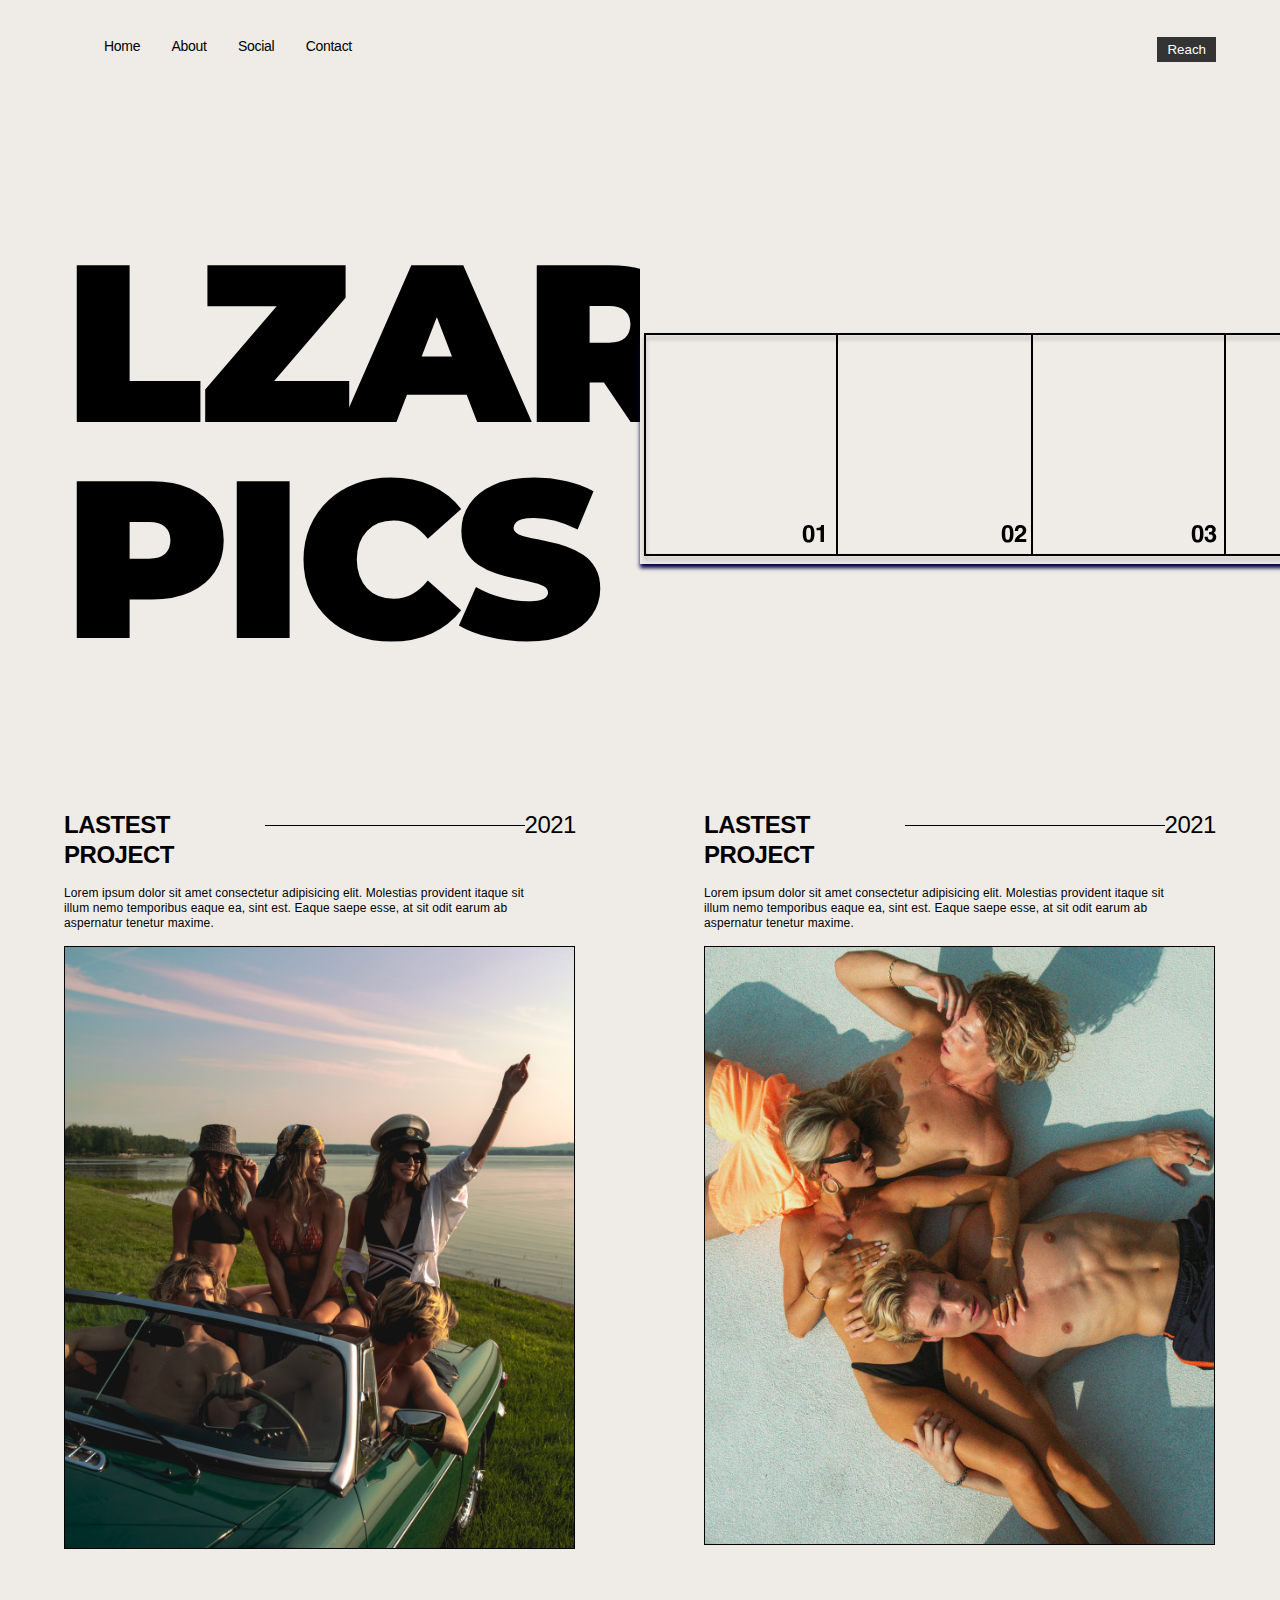
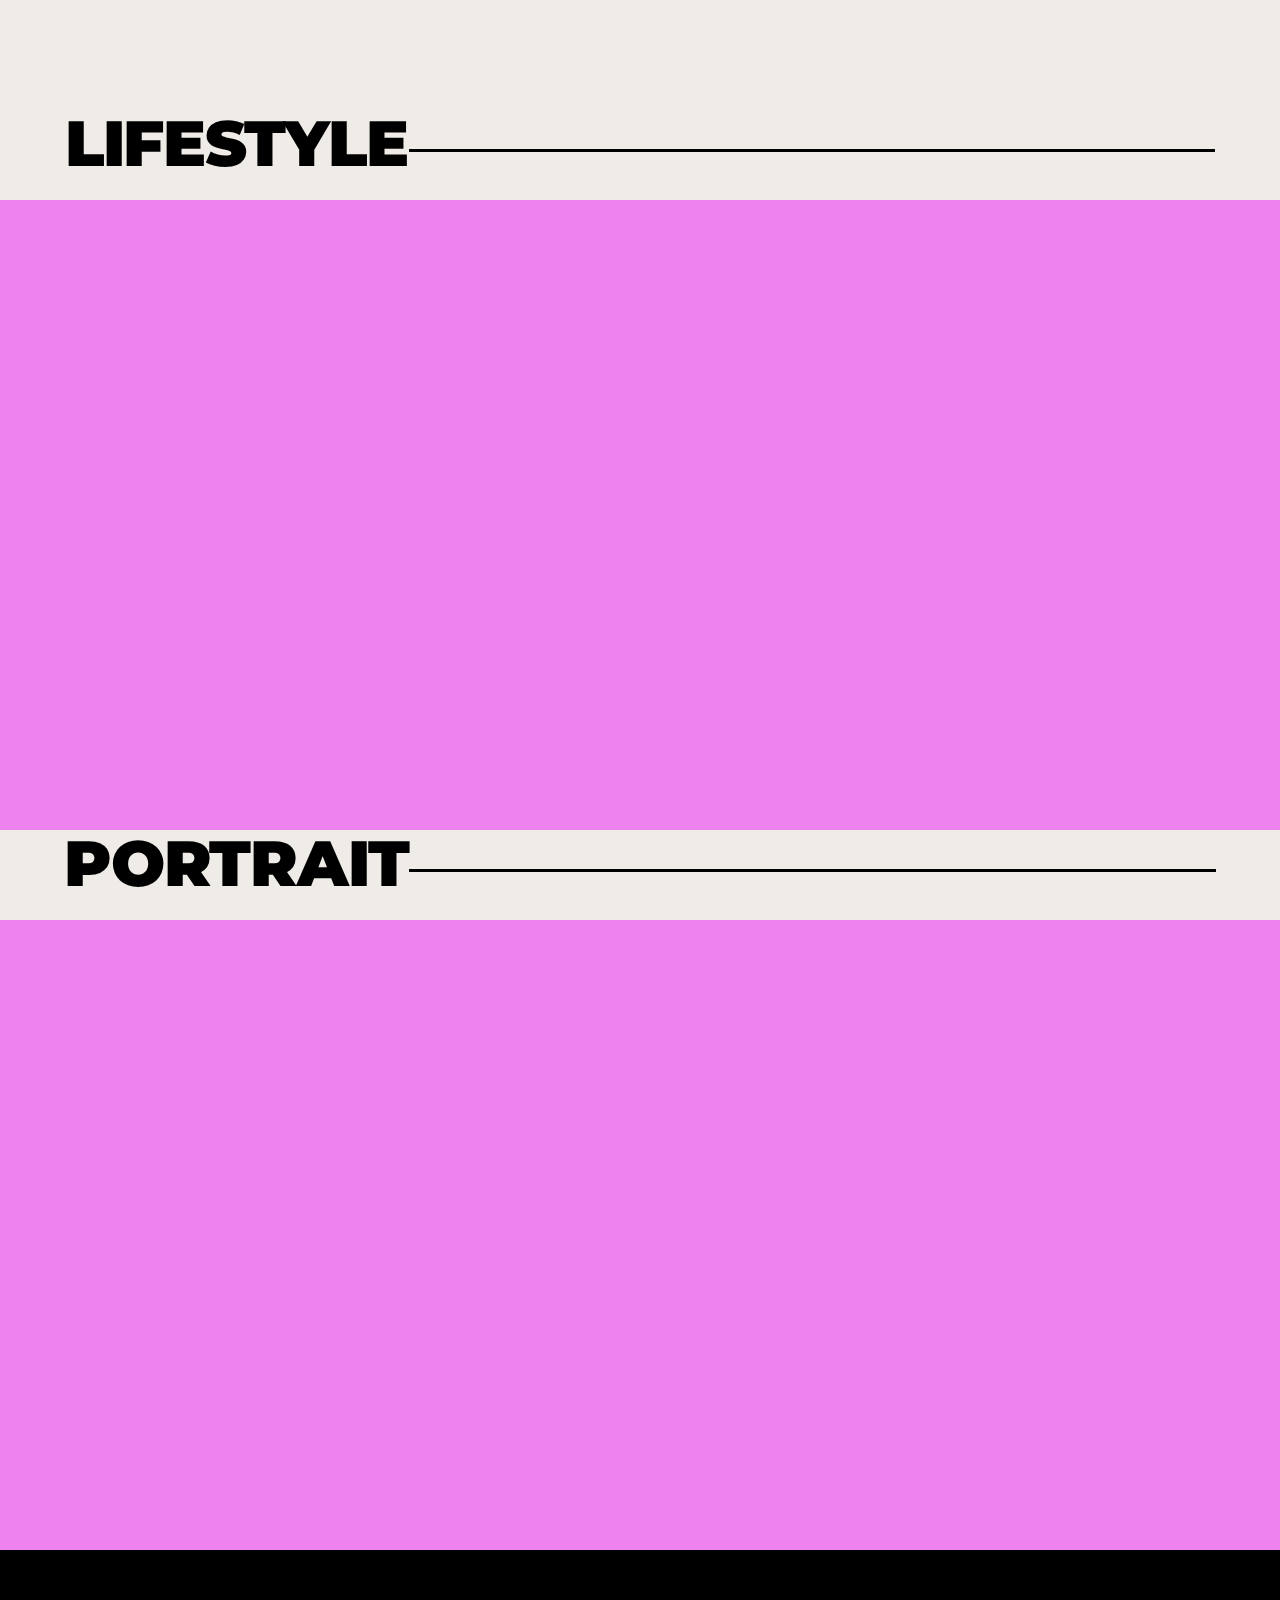
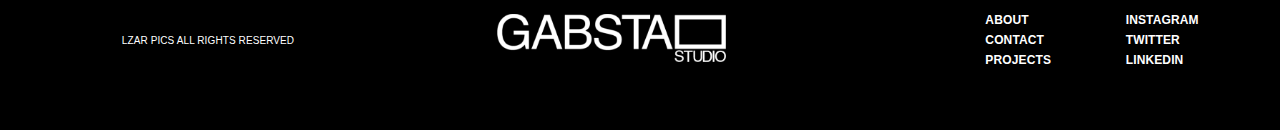
<file: index.html>
<!DOCTYPE html>
<html lang="en">
<head>
    <meta charset="UTF-8">
    <meta http-equiv="X-UA-Compatible" content="IE=edge">
    <meta name="viewport" content="width=device-width, initial-scale=1.0">
    <link rel="stylesheet" href="css/index.css">
    <title>Document</title>
</head>
<body>
    <header class="flex">
        <div class="navbar">
            <div class="header-left-content">
                <ul class="unlisted">
                    <a href="">
                        <li class="unlisted-text">Home</li>
                    </a>
                    <a href="">
                        <li class="unlisted-text">About</li>
                    </a>
                    <a href="">
                        <li class="unlisted-text">Social</li>
                    </a>
                    <a href="">
                        <li class="unlisted-text"> Contact</li>
                    </a>
                </ul>
            </div>
            <div class="header-right-content">
                    <ul>
                        <a href="#">
                                <div class="dropdown">
                                    <button onclick="myFunction()" class="box">Reach</button>
                                    <div id="myDropdown" class="dropdown-content box">
                                      <a href="#">Link 1</a>
                                    </div>
                                  </div>
                    </ul>
            </div>
        </div>
    </header>
    <main class="flex">
        <div class="main-left-content">
            <h1>LZAR </h1>
            <h1 class="near">PICS</h1>
        </div>
        <div class="main-right-content">
            <svg width="689" height="231" viewBox="0 0 689 231" fill="none" xmlns="http://www.w3.org/2000/svg">
                <path d="M166.16 200.668C166.16 202.621 166.32 204.117 166.641 205.156C166.961 206.188 167.617 206.703 168.609 206.703C169.602 206.703 170.25 206.188 170.555 205.156C170.867 204.117 171.023 202.621 171.023 200.668C171.023 198.621 170.867 197.105 170.555 196.121C170.25 195.137 169.602 194.645 168.609 194.645C167.617 194.645 166.961 195.137 166.641 196.121C166.32 197.105 166.16 198.621 166.16 200.668ZM168.609 191.891C170.773 191.891 172.289 192.652 173.156 194.176C174.031 195.699 174.469 197.863 174.469 200.668C174.469 203.473 174.031 205.633 173.156 207.148C172.289 208.664 170.773 209.422 168.609 209.422C166.445 209.422 164.926 208.664 164.051 207.148C163.184 205.633 162.75 203.473 162.75 200.668C162.75 197.863 163.184 195.699 164.051 194.176C164.926 192.652 166.445 191.891 168.609 191.891ZM176.543 197.281V195.008C177.598 194.961 178.336 194.891 178.758 194.797C179.43 194.648 179.977 194.352 180.399 193.906C180.688 193.602 180.907 193.195 181.055 192.688C181.141 192.383 181.184 192.156 181.184 192.008H183.961V209H180.54V197.281H176.543Z" fill="black"/>
                <path d="M365.16 200.668C365.16 202.621 365.32 204.117 365.641 205.156C365.961 206.188 366.617 206.703 367.609 206.703C368.602 206.703 369.25 206.188 369.555 205.156C369.867 204.117 370.023 202.621 370.023 200.668C370.023 198.621 369.867 197.105 369.555 196.121C369.25 195.137 368.602 194.645 367.609 194.645C366.617 194.645 365.961 195.137 365.641 196.121C365.32 197.105 365.16 198.621 365.16 200.668ZM367.609 191.891C369.773 191.891 371.289 192.652 372.156 194.176C373.031 195.699 373.469 197.863 373.469 200.668C373.469 203.473 373.031 205.633 372.156 207.148C371.289 208.664 369.773 209.422 367.609 209.422C365.445 209.422 363.926 208.664 363.051 207.148C362.184 205.633 361.75 203.473 361.75 200.668C361.75 197.863 362.184 195.699 363.051 194.176C363.926 192.652 365.445 191.891 367.609 191.891ZM374.629 209C374.661 207.781 374.922 206.668 375.415 205.66C375.891 204.527 377.016 203.328 378.79 202.062C380.329 200.961 381.325 200.172 381.778 199.695C382.473 198.953 382.821 198.141 382.821 197.258C382.821 196.539 382.622 195.941 382.223 195.465C381.825 194.988 381.254 194.75 380.512 194.75C379.497 194.75 378.805 195.129 378.438 195.887C378.227 196.324 378.102 197.02 378.063 197.973H374.817C374.872 196.527 375.133 195.359 375.602 194.469C376.493 192.773 378.075 191.926 380.348 191.926C382.145 191.926 383.575 192.426 384.637 193.426C385.7 194.418 386.231 195.734 386.231 197.375C386.231 198.633 385.856 199.75 385.106 200.727C384.614 201.375 383.805 202.098 382.68 202.895L381.344 203.844C380.508 204.438 379.934 204.867 379.622 205.133C379.317 205.398 379.059 205.707 378.848 206.059H386.266V209H374.629Z" fill="black"/>
                <path d="M555.16 200.668C555.16 202.621 555.32 204.117 555.641 205.156C555.961 206.188 556.617 206.703 557.609 206.703C558.602 206.703 559.25 206.188 559.555 205.156C559.867 204.117 560.023 202.621 560.023 200.668C560.023 198.621 559.867 197.105 559.555 196.121C559.25 195.137 558.602 194.645 557.609 194.645C556.617 194.645 555.961 195.137 555.641 196.121C555.32 197.105 555.16 198.621 555.16 200.668ZM557.609 191.891C559.773 191.891 561.289 192.652 562.156 194.176C563.031 195.699 563.469 197.863 563.469 200.668C563.469 203.473 563.031 205.633 562.156 207.148C561.289 208.664 559.773 209.422 557.609 209.422C555.445 209.422 553.926 208.664 553.051 207.148C552.184 205.633 551.75 203.473 551.75 200.668C551.75 197.863 552.184 195.699 553.051 194.176C553.926 192.652 555.445 191.891 557.609 191.891ZM567.793 203.785C567.793 204.465 567.903 205.027 568.122 205.473C568.528 206.293 569.266 206.703 570.336 206.703C570.993 206.703 571.563 206.48 572.047 206.035C572.54 205.582 572.786 204.934 572.786 204.09C572.786 202.973 572.333 202.227 571.426 201.852C570.911 201.641 570.098 201.535 568.989 201.535V199.145C570.075 199.129 570.833 199.023 571.262 198.828C572.004 198.5 572.375 197.836 572.375 196.836C572.375 196.188 572.184 195.66 571.801 195.254C571.426 194.848 570.895 194.645 570.208 194.645C569.418 194.645 568.836 194.895 568.461 195.395C568.094 195.895 567.918 196.562 567.934 197.398H564.817C564.848 196.555 564.993 195.754 565.25 194.996C565.524 194.332 565.954 193.719 566.54 193.156C566.977 192.758 567.497 192.453 568.098 192.242C568.7 192.031 569.438 191.926 570.313 191.926C571.938 191.926 573.247 192.348 574.239 193.191C575.239 194.027 575.739 195.152 575.739 196.566C575.739 197.566 575.442 198.41 574.848 199.098C574.473 199.527 574.083 199.82 573.676 199.977C573.981 199.977 574.418 200.238 574.989 200.762C575.84 201.551 576.266 202.629 576.266 203.996C576.266 205.434 575.766 206.699 574.766 207.793C573.774 208.879 572.301 209.422 570.348 209.422C567.942 209.422 566.27 208.637 565.333 207.066C564.84 206.23 564.567 205.137 564.512 203.785H567.793Z" fill="black"/>
                <line x1="197" y1="1" x2="197" y2="223" stroke="black" stroke-width="2"/>
                <line x1="392" y1="1" x2="392" y2="223" stroke="black" stroke-width="2"/>
                <line x1="585" x2="585" y2="222" stroke="black" stroke-width="2"/>
                <g filter="url(#filter0_d)">
                <rect x="5" y="1" width="771" height="221" stroke="black" stroke-width="2" shape-rendering="crispEdges"/>
                </g>
                <defs>
                <filter id="filter0_d" x="0" y="0" width="781" height="231" filterUnits="userSpaceOnUse" color-interpolation-filters="sRGB">
                <feFlood flood-opacity="0" result="BackgroundImageFix"/>
                <feColorMatrix in="SourceAlpha" type="matrix" values="0 0 0 0 0 0 0 0 0 0 0 0 0 0 0 0 0 0 127 0" result="hardAlpha"/>
                <feOffset dy="4"/>
                <feGaussianBlur stdDeviation="2"/>
                <feComposite in2="hardAlpha" operator="out"/>
                <feColorMatrix type="matrix" values="0 0 0 0 0 0 0 0 0 0 0 0 0 0 0 0 0 0 0.25 0"/>
                <feBlend mode="normal" in2="BackgroundImageFix" result="effect1_dropShadow"/>
                <feBlend mode="normal" in="SourceGraphic" in2="effect1_dropShadow" result="shape"/>
                </filter>
                </defs>
                </svg>
                
        </div>
    </main>

    <section>
        <div class="section-left-content">
            <div class="section-left-content-text">
                <div class="section-left-content-text-title">
                    <h4>LASTEST PROJECT</h4>
                    <hr>
                    <h5>2021</h5>
                </div>
                <div class="section-left-content-paragraph">
                    <p>Lorem ipsum dolor sit amet consectetur adipisicing elit. Molestias provident itaque sit illum nemo temporibus eaque ea, sint est. Eaque saepe esse, at sit odit earum ab aspernatur tenetur maxime.</p>
                </div>
                <div class="image-content">
                    <a href=""><img src="images/image-3.png" alt=""></a>
                </div>
            </div>
        </div>

        <div class="section-right-content">
            <div class="section-left-content-text">
                <div class="section-left-content-text-title">
                    <h4>LASTEST PROJECT</h4>
                    <hr>
                    <h5>2021</h5>
                </div>
                <div class="section-left-content-paragraph">
                    <p>Lorem ipsum dolor sit amet consectetur adipisicing elit. Molestias provident itaque sit illum nemo temporibus eaque ea, sint est. Eaque saepe esse, at sit odit earum ab aspernatur tenetur maxime.</p>
                </div>
                <div class="image-content">
                    <a href=""><img src="images/image.png" alt=""></a>
                </div>
            </div>
        </div>
    </section>

    <div class="title-tag flex">
        <div class="title-tag-wrapper flex-space-around">
            <h2>LIFESTYLE</h2>
            <hr class="thick">
        </div>
    </div>

    <div class="carousel">

    </div>

    <div class="title-tag flex">
        <div class="title-tag-wrapper flex-space-around">
            <h2>PORTRAIT</h2>
            <hr class="thick">
        </div>
    </div>

    <div class="carousel">

    </div>


    <footer class="flex">
        <div class="footer-wrapper">
            <div class="footer-wrapper-content flex-space flex">
                <div class="footer-content-rectangle flex">
                    <p class="footer-p">LZAR PICS ALL RIGHTS RESERVED</p>
                </div>
                <div class="footer-content-rectangle">
                    <div class="footer-content-img">
                        <img src="images/image-4.png" alt="">
                    </div>
                </div>
                <div class="footer-content-rectangle flex-space-around">
                    <ul class="footer-ul">
                        <li class="footer-li">ABOUT</li>
                        <li class="footer-li">CONTACT</li>
                        <li class="footer-li">PROJECTS</li>
                    </ul>
                    <ul class="footer-ul">
                        <li class="footer-li">INSTAGRAM</li>
                        <li class="footer-li"> TWITTER</li>
                        <li class="footer-li">LINKEDIN</li>
                    </ul>
                </div>
            </div>
        </div>
    </footer>




</body>
<script src="js/main.js"></script>
<script> </script>
</html>
</file>
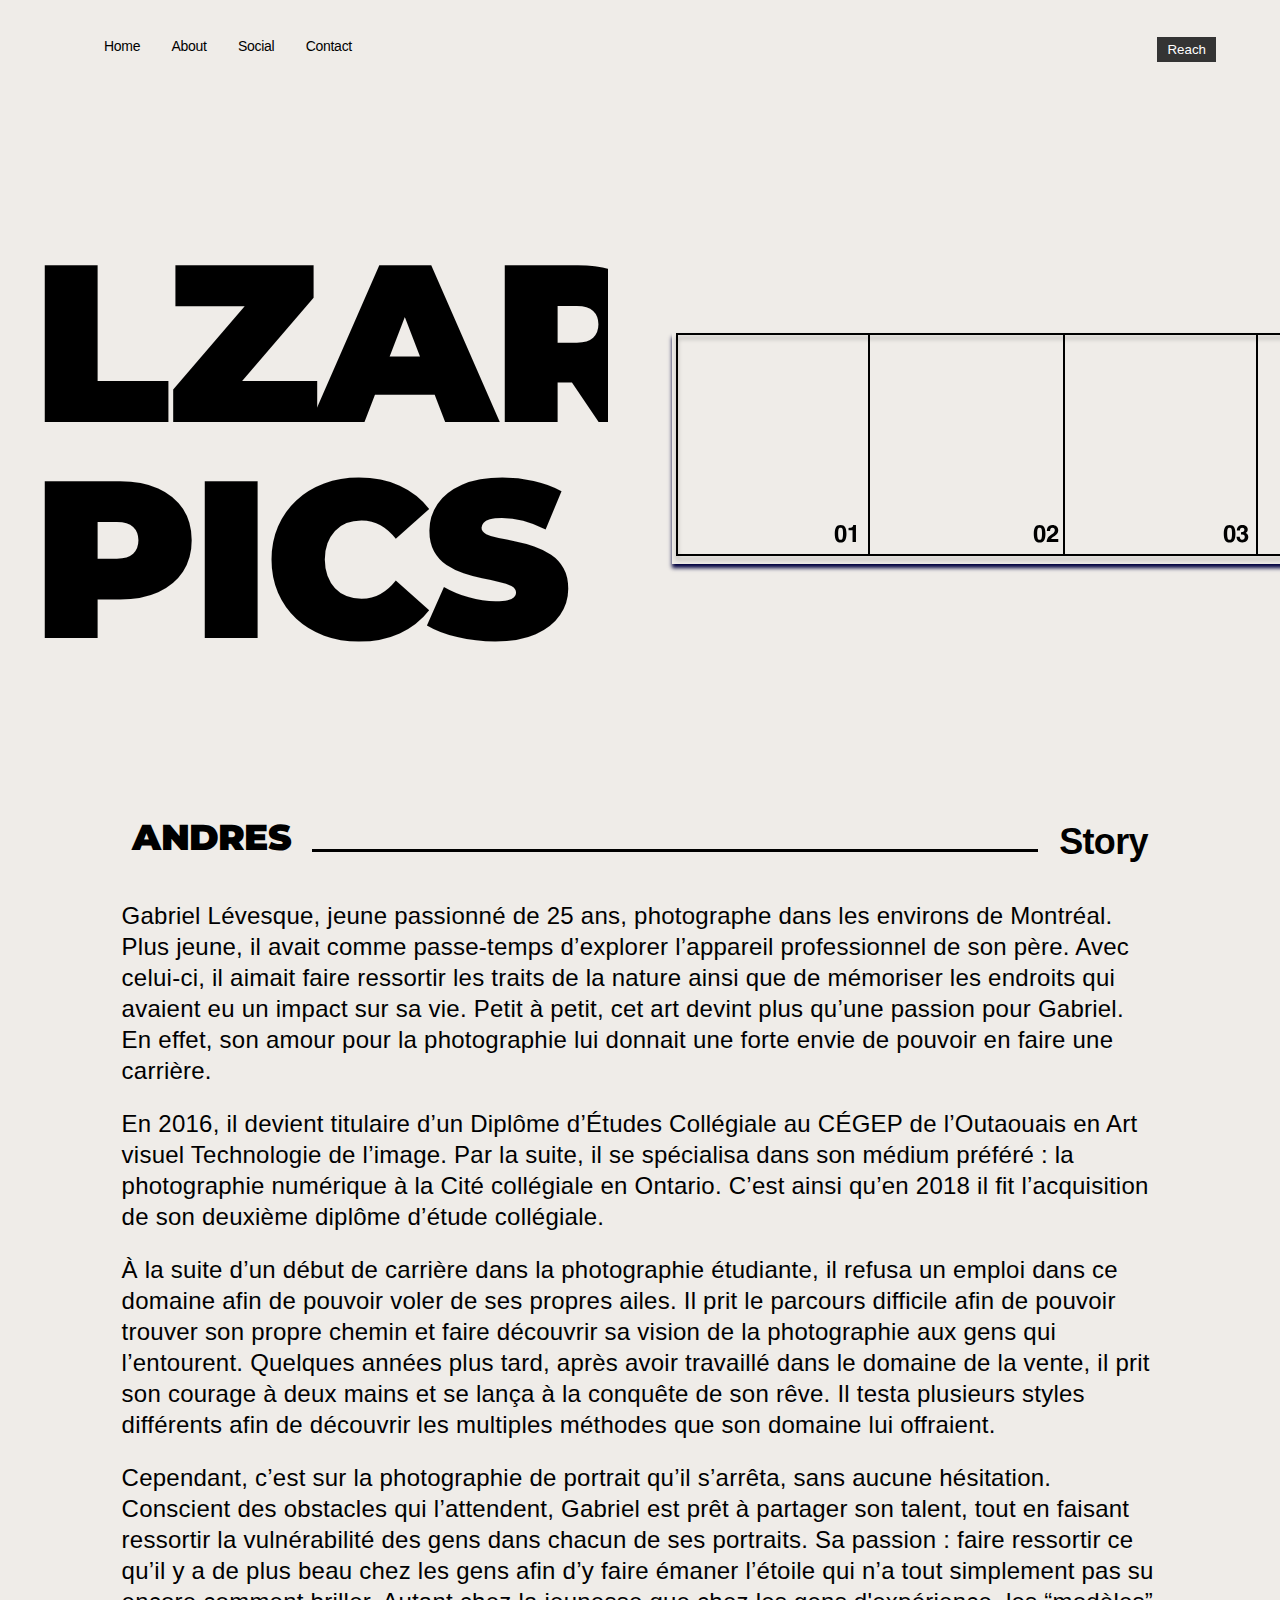
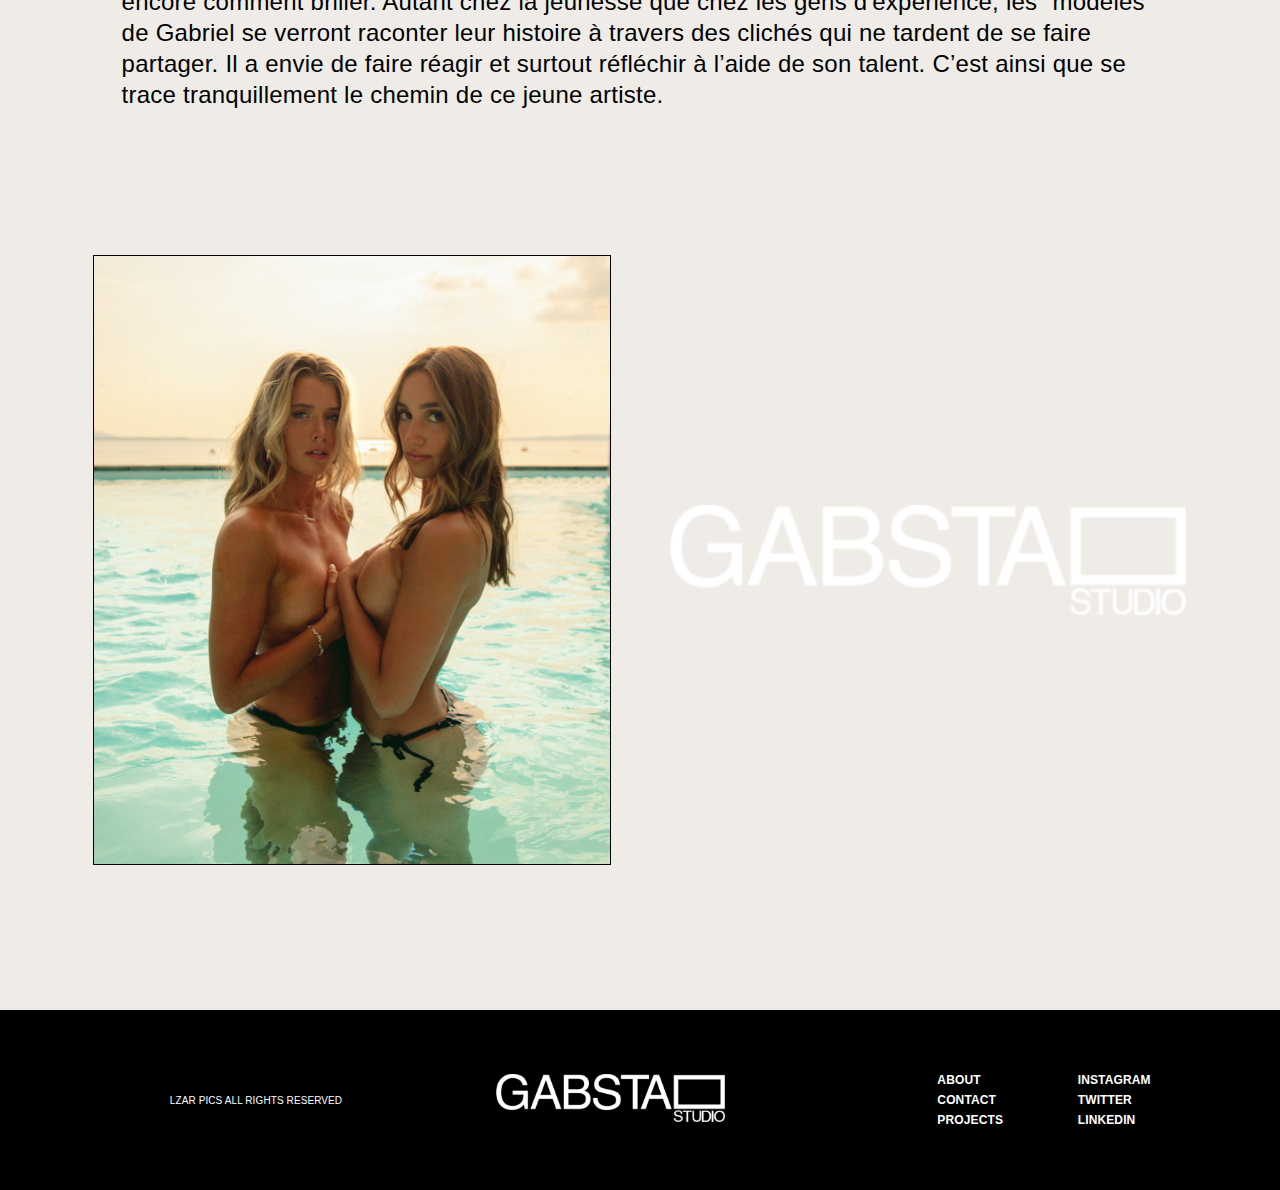
<file: about.html>
<!DOCTYPE html>
<html lang="en">
<head>
    <meta charset="UTF-8">
    <meta http-equiv="X-UA-Compatible" content="IE=edge">
    <meta name="viewport" content="width=device-width, initial-scale=1.0">
    <link rel="stylesheet" href="css/index.css">
    <link rel="stylesheet" href="css/about.css">
    <title>Document</title>
</head>
<body>
    <header class="flex">
        <div class="navbar">
            <div class="header-left-content">
                <ul class="unlisted">
                    <a href="index.html">
                        <li class="unlisted-text">Home</li>
                    </a>
                    <a href="about.html">
                        <li class="unlisted-text">About</li>
                    </a>
                    <a href="social.html">
                        <li class="unlisted-text">Social</li>
                    </a>
                    <a href="contact.html">
                        <li class="unlisted-text"> Contact</li>
                    </a>
                </ul>
            </div>  
            <div class="header-right-content">
                    <ul>
                        <a href="#">
                                <div class="dropdown">
                                    <button onclick="myFunction()" class="box">Reach</button>
                                    <div id="myDropdown" class="dropdown-content box">
                                      <a href="#">Link 1</a>
                                    </div>
                                  </div>
                    </ul>
            </div>
        </div>
    </header>
    <main class="flex">
        <div class="main-left-content">
            <h1>LZAR </h1>
            <h1 class="near">PICS</h1>
        </div>
        <div class="main-right-content">
            <svg width="689" height="231" viewBox="0 0 689 231" fill="none" xmlns="http://www.w3.org/2000/svg">
                <path d="M166.16 200.668C166.16 202.621 166.32 204.117 166.641 205.156C166.961 206.188 167.617 206.703 168.609 206.703C169.602 206.703 170.25 206.188 170.555 205.156C170.867 204.117 171.023 202.621 171.023 200.668C171.023 198.621 170.867 197.105 170.555 196.121C170.25 195.137 169.602 194.645 168.609 194.645C167.617 194.645 166.961 195.137 166.641 196.121C166.32 197.105 166.16 198.621 166.16 200.668ZM168.609 191.891C170.773 191.891 172.289 192.652 173.156 194.176C174.031 195.699 174.469 197.863 174.469 200.668C174.469 203.473 174.031 205.633 173.156 207.148C172.289 208.664 170.773 209.422 168.609 209.422C166.445 209.422 164.926 208.664 164.051 207.148C163.184 205.633 162.75 203.473 162.75 200.668C162.75 197.863 163.184 195.699 164.051 194.176C164.926 192.652 166.445 191.891 168.609 191.891ZM176.543 197.281V195.008C177.598 194.961 178.336 194.891 178.758 194.797C179.43 194.648 179.977 194.352 180.399 193.906C180.688 193.602 180.907 193.195 181.055 192.688C181.141 192.383 181.184 192.156 181.184 192.008H183.961V209H180.54V197.281H176.543Z" fill="black"/>
                <path d="M365.16 200.668C365.16 202.621 365.32 204.117 365.641 205.156C365.961 206.188 366.617 206.703 367.609 206.703C368.602 206.703 369.25 206.188 369.555 205.156C369.867 204.117 370.023 202.621 370.023 200.668C370.023 198.621 369.867 197.105 369.555 196.121C369.25 195.137 368.602 194.645 367.609 194.645C366.617 194.645 365.961 195.137 365.641 196.121C365.32 197.105 365.16 198.621 365.16 200.668ZM367.609 191.891C369.773 191.891 371.289 192.652 372.156 194.176C373.031 195.699 373.469 197.863 373.469 200.668C373.469 203.473 373.031 205.633 372.156 207.148C371.289 208.664 369.773 209.422 367.609 209.422C365.445 209.422 363.926 208.664 363.051 207.148C362.184 205.633 361.75 203.473 361.75 200.668C361.75 197.863 362.184 195.699 363.051 194.176C363.926 192.652 365.445 191.891 367.609 191.891ZM374.629 209C374.661 207.781 374.922 206.668 375.415 205.66C375.891 204.527 377.016 203.328 378.79 202.062C380.329 200.961 381.325 200.172 381.778 199.695C382.473 198.953 382.821 198.141 382.821 197.258C382.821 196.539 382.622 195.941 382.223 195.465C381.825 194.988 381.254 194.75 380.512 194.75C379.497 194.75 378.805 195.129 378.438 195.887C378.227 196.324 378.102 197.02 378.063 197.973H374.817C374.872 196.527 375.133 195.359 375.602 194.469C376.493 192.773 378.075 191.926 380.348 191.926C382.145 191.926 383.575 192.426 384.637 193.426C385.7 194.418 386.231 195.734 386.231 197.375C386.231 198.633 385.856 199.75 385.106 200.727C384.614 201.375 383.805 202.098 382.68 202.895L381.344 203.844C380.508 204.438 379.934 204.867 379.622 205.133C379.317 205.398 379.059 205.707 378.848 206.059H386.266V209H374.629Z" fill="black"/>
                <path d="M555.16 200.668C555.16 202.621 555.32 204.117 555.641 205.156C555.961 206.188 556.617 206.703 557.609 206.703C558.602 206.703 559.25 206.188 559.555 205.156C559.867 204.117 560.023 202.621 560.023 200.668C560.023 198.621 559.867 197.105 559.555 196.121C559.25 195.137 558.602 194.645 557.609 194.645C556.617 194.645 555.961 195.137 555.641 196.121C555.32 197.105 555.16 198.621 555.16 200.668ZM557.609 191.891C559.773 191.891 561.289 192.652 562.156 194.176C563.031 195.699 563.469 197.863 563.469 200.668C563.469 203.473 563.031 205.633 562.156 207.148C561.289 208.664 559.773 209.422 557.609 209.422C555.445 209.422 553.926 208.664 553.051 207.148C552.184 205.633 551.75 203.473 551.75 200.668C551.75 197.863 552.184 195.699 553.051 194.176C553.926 192.652 555.445 191.891 557.609 191.891ZM567.793 203.785C567.793 204.465 567.903 205.027 568.122 205.473C568.528 206.293 569.266 206.703 570.336 206.703C570.993 206.703 571.563 206.48 572.047 206.035C572.54 205.582 572.786 204.934 572.786 204.09C572.786 202.973 572.333 202.227 571.426 201.852C570.911 201.641 570.098 201.535 568.989 201.535V199.145C570.075 199.129 570.833 199.023 571.262 198.828C572.004 198.5 572.375 197.836 572.375 196.836C572.375 196.188 572.184 195.66 571.801 195.254C571.426 194.848 570.895 194.645 570.208 194.645C569.418 194.645 568.836 194.895 568.461 195.395C568.094 195.895 567.918 196.562 567.934 197.398H564.817C564.848 196.555 564.993 195.754 565.25 194.996C565.524 194.332 565.954 193.719 566.54 193.156C566.977 192.758 567.497 192.453 568.098 192.242C568.7 192.031 569.438 191.926 570.313 191.926C571.938 191.926 573.247 192.348 574.239 193.191C575.239 194.027 575.739 195.152 575.739 196.566C575.739 197.566 575.442 198.41 574.848 199.098C574.473 199.527 574.083 199.82 573.676 199.977C573.981 199.977 574.418 200.238 574.989 200.762C575.84 201.551 576.266 202.629 576.266 203.996C576.266 205.434 575.766 206.699 574.766 207.793C573.774 208.879 572.301 209.422 570.348 209.422C567.942 209.422 566.27 208.637 565.333 207.066C564.84 206.23 564.567 205.137 564.512 203.785H567.793Z" fill="black"/>
                <line x1="197" y1="1" x2="197" y2="223" stroke="black" stroke-width="2"/>
                <line x1="392" y1="1" x2="392" y2="223" stroke="black" stroke-width="2"/>
                <line x1="585" x2="585" y2="222" stroke="black" stroke-width="2"/>
                <g filter="url(#filter0_d)">
                <rect x="5" y="1" width="771" height="221" stroke="black" stroke-width="2" shape-rendering="crispEdges"/>
                </g>
                <defs>
                <filter id="filter0_d" x="0" y="0" width="781" height="231" filterUnits="userSpaceOnUse" color-interpolation-filters="sRGB">
                <feFlood flood-opacity="0" result="BackgroundImageFix"/>
                <feColorMatrix in="SourceAlpha" type="matrix" values="0 0 0 0 0 0 0 0 0 0 0 0 0 0 0 0 0 0 127 0" result="hardAlpha"/>
                <feOffset dy="4"/>
                <feGaussianBlur stdDeviation="2"/>
                <feComposite in2="hardAlpha" operator="out"/>
                <feColorMatrix type="matrix" values="0 0 0 0 0 0 0 0 0 0 0 0 0 0 0 0 0 0 0.25 0"/>
                <feBlend mode="normal" in2="BackgroundImageFix" result="effect1_dropShadow"/>
                <feBlend mode="normal" in="SourceGraphic" in2="effect1_dropShadow" result="shape"/>
                </filter>
                </defs>
                </svg>
                
        </div>
    </main>


    <section> 
        <div class="section-about-container flex-column">
            <div class="title-tag flex">
                <div class="title-tag-wrapper flex-space-around">
                    <h3>ANDRES </h3>
                    <hr class="thick">
                    <h4>Story</h4>
                </div>
            </div>
            <div class="section-paragraph-container flex-column">
                <p>Gabriel Lévesque, jeune passionné de 25 ans, photographe dans les environs de Montréal. Plus jeune, il avait comme passe-temps d’explorer l’appareil professionnel de son père. Avec celui-ci, il aimait faire ressortir les traits de la nature ainsi que de mémoriser les endroits qui avaient eu un impact sur sa vie. Petit à petit, cet art devint plus qu’une passion pour Gabriel. En effet, son amour pour la photographie lui donnait une forte envie de pouvoir en faire une carrière.

                    </p>
                    
                <p>En 2016, il devient titulaire d’un Diplôme d’Études Collégiale au CÉGEP de l’Outaouais en Art visuel Technologie de l’image. Par la suite, il se spécialisa dans son médium préféré : la photographie numérique à la Cité collégiale en Ontario. C’est ainsi qu’en 2018 il fit l’acquisition de son deuxième diplôme d’étude collégiale.
                    
                   </p>
                   
                <p class="hide"> À la suite d’un début de carrière dans la photographie étudiante, il refusa un emploi dans ce domaine afin de pouvoir voler de ses propres ailes. Il prit le parcours difficile afin de pouvoir trouver son propre chemin et faire découvrir sa vision de la photographie aux gens qui l’entourent. Quelques années plus tard, après avoir travaillé dans le domaine de la vente, il prit son courage à deux mains et se lança à la conquête de son rêve. Il testa plusieurs styles différents afin de découvrir les multiples méthodes que son domaine lui offraient.
                    
                    </p>
                    
                <p class="">Cependant, c’est sur la photographie de portrait qu’il s’arrêta, sans aucune hésitation. Conscient des obstacles qui l’attendent, Gabriel est prêt à partager son talent, tout en faisant ressortir la vulnérabilité des gens dans chacun de ses portraits. Sa passion : faire ressortir ce qu’il y a de plus beau chez les gens afin d’y faire émaner l’étoile qui n’a tout simplement pas su encore comment briller. Autant chez la jeunesse que chez les gens d'expérience, les “modèles” de Gabriel se verront raconter leur histoire à travers des clichés qui ne tardent de se faire partager. Il a envie de faire réagir et surtout réfléchir à l’aide de son talent. C’est ainsi que se trace tranquillement le chemin de ce jeune artiste. </p>
            </div>
        </div>
    </section>
    

    <section>
        <div class="section-about-container flex smaller">
            <div class="about-left-content">
                <img src="images/image-2.png" alt="" class="border"></div>
            <div class="about-right-content">
                <img src="images/image-4.png" alt="">
            </div>
        </div>
    </section>


   <footer class="flex">
        <div class="footer-wrapper">
            <div class="footer-wrapper-content flex-space flex">
                <div class="footer-content-rectangle flex">
                    <p class="footer-p">LZAR PICS ALL RIGHTS RESERVED</p>
                </div>
                <div class="footer-content-rectangle">
                    <div class="footer-content-img">
                        <img src="images/image-4.png" alt="">
                    </div>
                </div>
                <div class="footer-content-rectangle flex-space-around">
                    <ul class="footer-ul">
                        <li class="footer-li">ABOUT</li>
                        <li class="footer-li">CONTACT</li>
                        <li class="footer-li">PROJECTS</li>
                    </ul>
                    <ul class="footer-ul">
                        <li class="footer-li">INSTAGRAM</li>
                        <li class="footer-li"> TWITTER</li>
                        <li class="footer-li">LINKEDIN</li>
                    </ul>
                </div>
            </div>
        </div>
    </footer> 

</body>
</html>
</file>
<file: css/index.css>
@import url('https://fonts.googleapis.com/css2?family=Montserrat:ital,wght@0,200;0,300;0,400;0,500;0,600;0,700;0,800;0,900;1,200;1,300;1,400;1,500;1,600;1,700;1,800;1,900&display=swap');

*{
    margin: 0;
    scroll-behavior: smooth;
}
body{
    background-color: #EFECE8;
    /* height: 360vh; */
}
/*----------------- FLEX ------------ */
.flex{
    display: flex;
    flex-direction: center;
    justify-content: center;
    align-items: center;
}
/* Dropdown Button */
  
  /* Dropdown button on hover & focus */
  .dropbtn:hover, .dropbtn:focus {
    background-color: #2980B9;
  }
  
  /* The container <div> - needed to position the dropdown content */
  .dropdown {
    position: relative;
    display: inline-block;
  }
  
  /* Dropdown Content (Hidden by Default) */
  .dropdown-content {
    display: none;
    position: absolute;
  }
  
  /* Links inside the dropdown */
  .dropdown-content a {
    color: black;
    padding: 12px 16px;
    text-decoration: none;
    display: block;
  }
  
  /* Change color of dropdown links on hover */
  .dropdown-content a:hover {background-color: #ddd}
  
  /* Show the dropdown menu (use JS to add this class to the .dropdown-content container when the user clicks on the dropdown button) */
  .show {display:block;}



.flex-space{
    display: flex;
    justify-content: space-between;
}
.flex-space-around{
    display: flex;
    flex-direction: row;
    justify-content: space-around;
}
header{
    width: 100%;
    max-width: 100%;
    height: 10vh;
}
.navbar{
    position: relative;
    top: 2rem;
    width: 90%;
    height: 5rem;
    display: flex;
    flex-direction: row;
    justify-content: space-between;

}
.header-left-content{
    width: 25%;
}
.unlisted{
    list-style-type: none;
    display: flex;
    flex-direction: row;
    justify-content: space-between;
    height: auto;
}
.unlisted-text{
    font-family: Helvetica;
    font-size: 14px;
    font-style: normal;
    font-weight: 400;
    line-height: 18px;
    letter-spacing: -0.02em;
    text-align: center;
    color: black;
}
a{
    text-decoration: none;
}
.box{
    padding: 5px 10px;
    border-radius: 0px;
    text-decoration: none;
    color: white;
    background-color: #343434;
    border: none;
}


/* Main Content */
main{
    height: 80vh;
    width: 100%;
}
.main-left-content, .main-right-content{
    width: 45%;
}
h1{
    font-family: Montserrat;
    font-size: 14rem;
    font-style: normal;
    font-weight: 900;
    line-height: 216px;
    letter-spacing: -0.02em;
    text-align: left;
    overflow: hidden;
}
svg{
    box-shadow: 0px 4px 4px 0px #000040;
    overflow: hidden;
}
/* ----- Section Content ------*/
section{
    width: 100%;
    max-width: 100%;
    height: 100vh;
    display: flex;
    flex-direction: row;
    justify-content: space-around;
}
.section-left-content, .section-right-content{
    width: 40%;
}
.section-left-content-text-title{
    display: flex;
}
h4{
    font-family: Helvetica;
    font-size: 24px;
    font-style: normal;
    font-weight: 700;
    line-height: 30px;
    letter-spacing: -0.02em;
}
h5{
    font-family: Helvetica;
    font-size: 24px;
    font-style: normal;
    font-weight: 500;
    line-height: 30px;
    letter-spacing: -0.02em;
}
hr{
    position: relative;
    width: 18rem;
    height: 1px;
    background-color: black;
    top: 14.5px;
    text-decoration: none;
    border: none;
}
ul{
    list-style: none;
}
.section-left-content-paragraph{
    height: 76px;
    width: 95%;
    display: flex;
    justify-content: center;
    align-items: center;
}
p{
    font-family: Helvetica;
    font-size: 12px;
    font-style: normal;
    font-weight: 400;
    line-height: 15px;
    letter-spacing: 0.01em;
    text-align: justified;

}
img{
    width: 99.5%;
    max-width: 100%;
    border: black 1.2px solid;
}
.img-content{
    height: 42rem;
    width: 40%;
}
/* ------------- IMAGES TITLES TAGS ------------ */
.title-tag{
    width: 100%;
    height: 10vh;
}
.title-tag-wrapper{
    width: 90%;
    height: 8vh;
}
h2{
    font-family: Montserrat;
font-size: 64px;
font-style: normal;
font-weight: 900;
line-height: 48px;
letter-spacing: -0.02em;
text-align: left;

}
.thick{
    height: 3px;
    width: 70%;
    position: relative;
    top: 30px;
}
/* ------- CAROUSEL -------- */

.carousel{
    background-color: violet;
    height: 70vh;
    width: 100%;
}




/* ------- FOOTER ------- */
footer{
    background-color: black;
    width: 100%;
    height: 20vh;
    color: white;
    position: absolute;
}
.footer-wrapper{
    width: 90%;
}
.footer-content-rectangle{
    width: 25%;
}
.footer-p{
font-family: Helvetica;
font-size: 10px;
font-style: normal;
font-weight: 400;
line-height: 13px;
letter-spacing: 0.01em;
text-align: justified;
}
.footer-content-img{
    width: 80%;
}
.footer-ul{
    list-style: none;
}
.footer-li{
    font-family: Helvetica;
font-size: 12px;
font-style: normal;
font-weight: 700;
line-height: 20px;
letter-spacing: 0.01em;
text-align: justified;
}
/* ---------- Responsive --------- */

@media only screen and (max-width: 420px) {
    /* body {
      background-color: lightblue;
    } */
    .main-right-content{
        overflow: hidden;
    }
    .unlisted{
        flex-direction: column;
        text-align: left;
    }
    main{
        height: auto;
        flex-direction: column;
    }
    .main-right-content, .main-left-content{
        width: 85%;
        height: 55vh;
    }
    h1{
        font-size: 6rem;
    }
    .near{
        position: relative;
        top: -7rem;
    }
    section{
        height: auto;
        flex-direction: column;
        justify-content: center;
        align-items: center;
        position: relative;
        top: 2rem;
    }
    .section-left-content, .section-right-content{
        width: 85%;
    }
    .title-tag{
        margin: 3rem auto;
        position: relative;
    }
    .thick{
        top:23px;
    }
    h2{
        font-size:3rem;
    }
    .carousel{
        width: 85%;
        margin: 1rem auto;

    }
    footer{
        height: 50vh;
        position: absolute;
    }
    .footer-wrapper{
        height: auto;
    }
    .footer-wrapper-content{
        flex-direction: column;
    }
    .footer-content-img{
        width: 100%;
    }
    .footer-content-rectangle{
        margin: 1rem 0;
        width: 80%;
    }
  }
</file>
<file: css/about.css>
body{
    height: auto;
}
section{
    display: flex;
}
.flex-column{
    display: flex;
    flex-direction: column;
    align-items: center;
    align-content: center;
    justify-content: center;
}
.flex{
    display: flex;
    align-items: center;
    justify-content: space-around;
}
.section-about-container{
    height: 100vh;
    width: 90%;
    
}
h3{
    font-family: Montserrat;
font-size: 36px;
font-style: normal;
font-weight: 900;
line-height: 36px;
letter-spacing: -0.02em;
text-align: justified;
}
h4{
    font-family: Helvetica;
font-size: 36px;
font-style: normal;
font-weight: 700;
line-height: 46px;
letter-spacing: -0.02em;
text-align: justified;
}
img{
    border: none;
}
.border{
    border: 1px solid black;
}
.section-paragraph-container{
    width: 90%;
    height: 90%;
    display: flex;
    flex-direction: column;
    justify-content: space-between;
    align-items: center;
}
p{
    font-family: Helvetica;
font-size: 24px;
font-style: normal;
font-weight: 400;
line-height: 31px;
letter-spacing: 0.01em;
text-align: justified;
}
.about-left-content, .about-right-content{
    width: 45%;
    height: 50vh;
    display: flex;
    justify-content: center;
    align-items: center;
}


@media only screen and (max-width: 420px) {
    /* body {
      background-color: lightblue;
    } */
    .main-right-content{
        overflow: hidden;
    }
    p{
        font-size: 14px;
    }
    .unlisted{
        flex-direction: column;
        text-align: left;
    }
    main{
        height: auto;
        flex-direction: column;
    }
    .main-right-content, .main-left-content{
        width: 85%;
        height: 55vh;
    }
    h1{
        font-size: 6rem;
    }
    .near{
        position: relative;
        top: -7rem;
    }
    section{
        height: auto;
        flex-direction: column;
        justify-content: center;
        align-items: center;
        position: relative;
        top: 2rem;
    }
    .section-left-content, .section-right-content{
        width: 85%;
    }
    .title-tag{
        margin: 3rem auto;
        position: relative;
        display: flex;
        flex-direction: column;
    }
    .section-about-container{
        height: 170vh;
        display: flex;
    }
    .smaller{
        height: 70vh;
    }
    .section-paragraph-container{

        height: 170vh;
    }
    .thick{
        top:23px;
    }
    h2{
        font-size:3rem;
    }
    .carousel{
        width: 85%;
        margin: 1rem auto;

    }
    footer{
        height: 50vh;
        position: absolute;
    }
    .footer-wrapper{
        height: auto;
    }
    .footer-wrapper-content{
        flex-direction: column;
    }
    .footer-content-img{
        width: 100%;
    }
    .footer-content-rectangle{
        margin: 1rem 0;
        width: 80%;
    }
    .hide{
        display: none;
    }
  }
</file>
